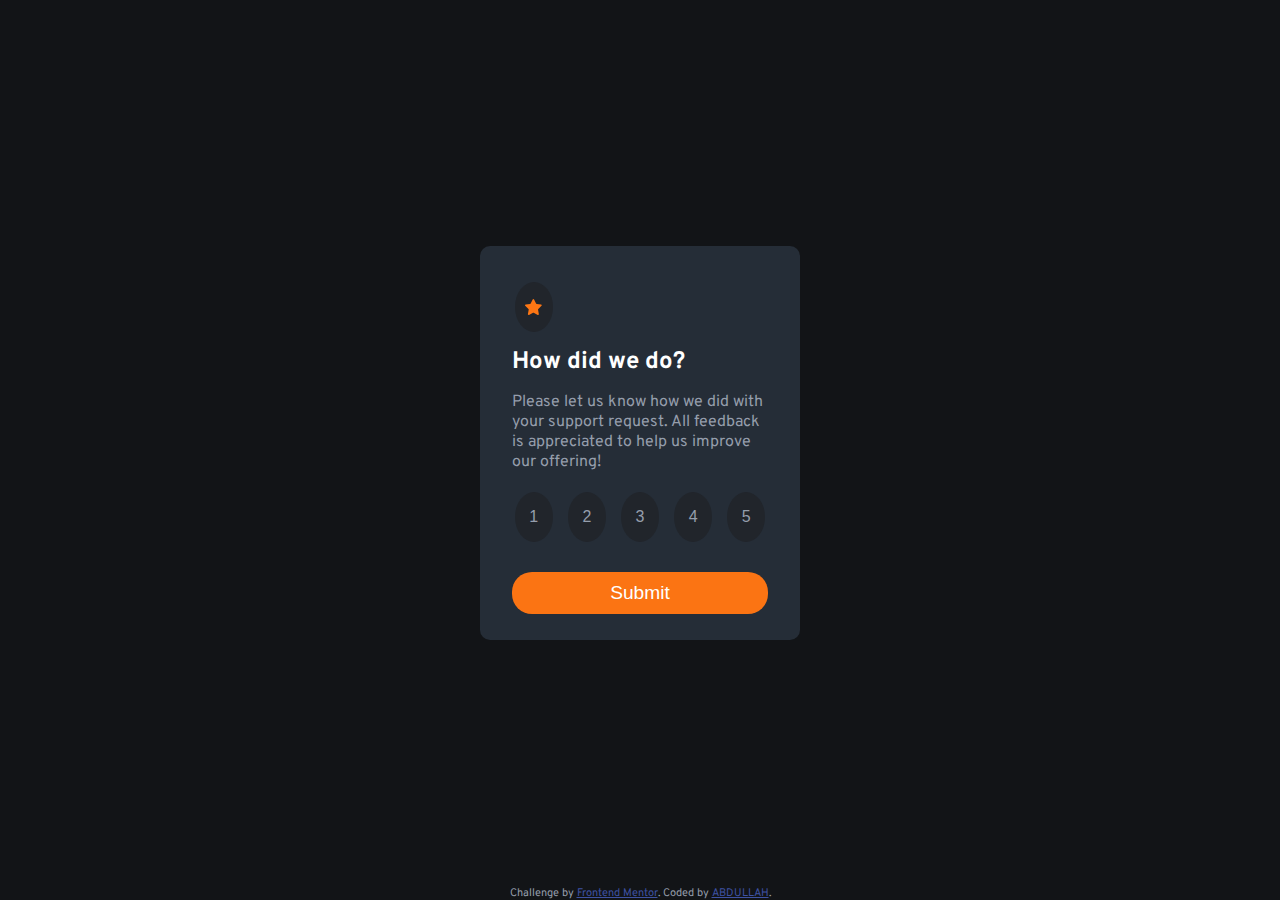
<file: index.html>
<!DOCTYPE html>
<html lang="en">
	<head>
		<meta charset="UTF-8" />
		<meta name="viewport" content="width=device-width, initial-scale=1.0" />
		<!-- displays site properly based on user's device -->

		<link
			rel="icon"
			type="image/png"
			sizes="32x32"
			href="./images/favicon-32x32.png" />
		<link rel="stylesheet" href="style.css" />
		<link
			rel="stylesheet"
			href="https://fonts.googleapis.com/css?family=Audiowide|Sofia|Overpass" />

		<title>Frontend Mentor | Interactive rating component</title>

		<!-- Feel free to remove these styles or customise in your own stylesheet 👍 -->
		<style></style>
	</head>
	<body>
		<!-- Rating state start -->

		<div class="card1">
			<div class="circle-bg">
				<img src="./images/icon-star.svg" class="Star-Icon" alt="icon-star" />
			</div>
			<h2>How did we do?</h2>
			<p>
				Please let us know how we did with your support request. All feedback is
				appreciated to help us improve our offering!
			</p>
			<div class="rating-container">
				<button onclick="clicked(this)" class="rating circle-bg">1</button>
				<button onclick="clicked(this)" class="rating circle-bg">2</button>
				<button onclick="clicked(this)" class="rating circle-bg">3</button>
				<button onclick="clicked(this)" class="rating circle-bg">4</button>
				<button onclick="clicked(this)" class="rating circle-bg">5</button>
			</div>
			<button class="Submit">Submit</button>
		</div>

		<!-- Rating state end -->

		<!-- Thank you state start -->

		<div id="hidden" class="card2 Center-Items hidden">
			<img
				src="./images/illustration-thank-you.svg"
				class="thank-you"
				alt="icon-thank-you" />

			<div>
				You selected <span id="result"></span>
				<!-- Add rating here -->
				out of 5
			</div>
			<h2>Thank you!</h2>
			<p>
				We appreciate you taking the time to give a rating. If you ever need
				more support, don’t hesitate to get in touch!
			</p>
		</div>

		<!-- Thank you state end -->

		<footer class="attribution">
			Challenge by
			<a href="https://www.frontendmentor.io?ref=challenge" target="_blank"
				>Frontend Mentor</a
			>. Coded by <a href="https://github.com/Abdul-luh">ABDULLAH</a>.
		</footer>
		<script src="./main.js"></script>
	</body>
</html>
</file>
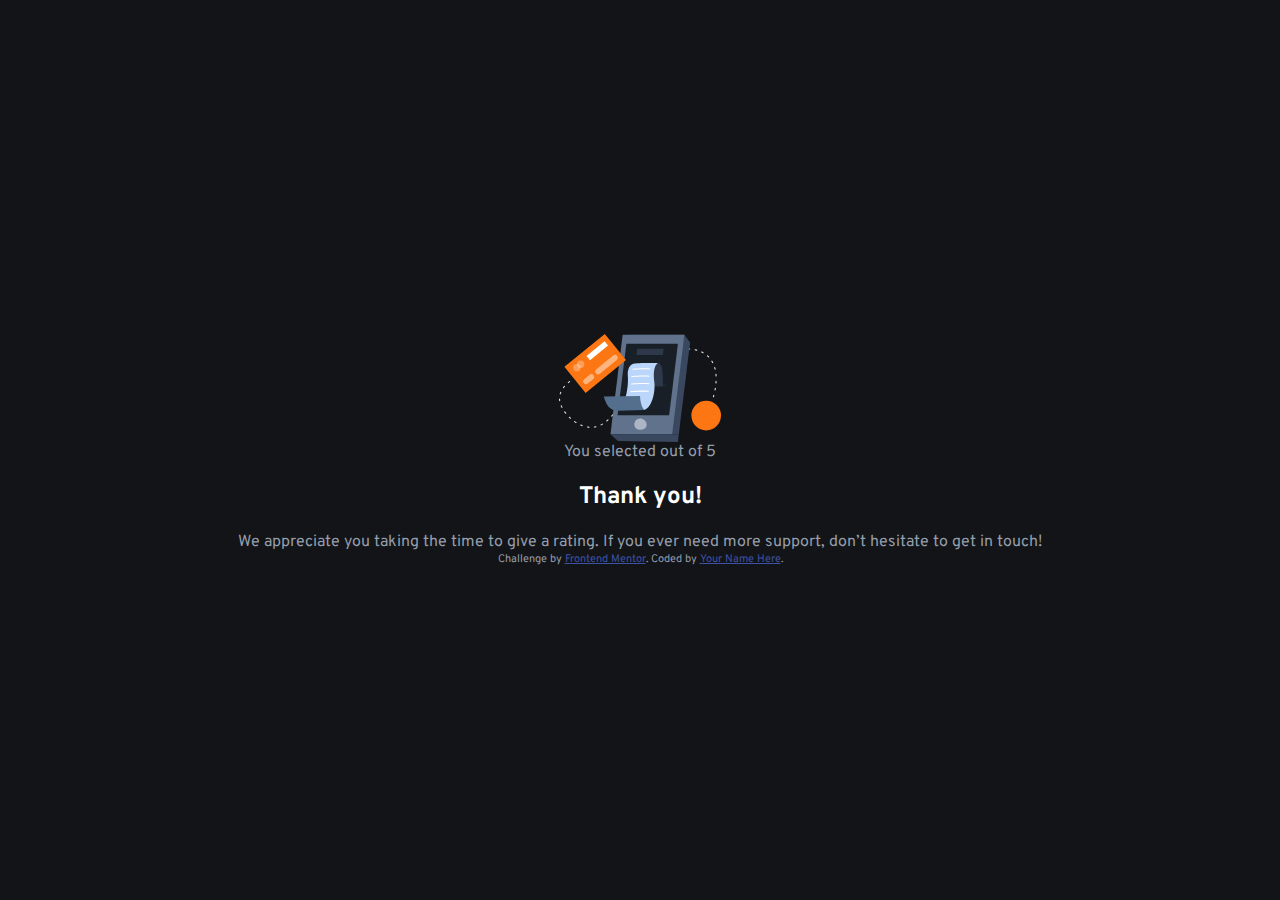
<file: thank-you.html>
<!DOCTYPE html>
<html lang="en">
	<head>
		<meta charset="UTF-8" />
		<meta name="viewport" content="width=device-width, initial-scale=1.0" />
		<!-- displays site properly based on user's device -->

		<link
			rel="icon"
			type="image/png"
			sizes="32x32"
			href="./images/favicon-32x32.png" />
		<link rel="stylesheet" href="style.css" />
		<link
			rel="stylesheet"
			href="https://fonts.googleapis.com/css?family=Audiowide|Sofia|Overpass" />

		<title>Frontend Mentor | Interactive rating component</title>

		<!-- Feel free to remove these styles or customise in your own stylesheet 👍 -->
		<style></style>
	</head>
	<body>
		<!-- Thank you state start -->
		<div class="card Center-Items">
			<img
				src="./images/illustration-thank-you.svg"
				class="thank-you"
				alt="icon-thank-you" />

			<div>
				You selected <span id="selected"></span>
				<!-- Add rating here -->
				<span id="result"></span>
				out of 5
			</div>
			<h2>Thank you!</h2>
			<p>
				We appreciate you taking the time to give a rating. If you ever need
				more support, don’t hesitate to get in touch!
			</p>
		</div>

		<!-- Thank you state end -->

		<footer class="attribution">
			Challenge by
			<a href="https://www.frontendmentor.io?ref=challenge" target="_blank"
				>Frontend Mentor</a
			>. Coded by <a href="#">Your Name Here</a>.
		</footer>
		<script src="./main.js"></script>
	</body>
</html>
</file>
<file: style.css>
@import url(https://fonts.google.com/specimen/Overpass);
:root {
	/* ## COLORS  */
	/* ### Primary  */
	--Orange: hsl(25, 97%, 53%);

	/* ### Neutral  */
	--White: hsl(0, 0%, 100%);
	--Light-Grey: hsl(217, 12%, 63%);
	--Medium-Grey: hsl(216, 12%, 54%);
	--Dark-Blue: hsl(213, 19%, 18%);
	--Dark-Blue-btn: hsl(216, 13%, 15%);
	--Very-Dark-Blue: hsl(216, 12%, 8%);
	/* ## COLORS  */

	/* ## TYPOGRAPHY */
	/* ### Body Copy */
	--Font-size-paragraph: 15px;

	/* ### Font */
	--Body-Font: "Overpass";
	--heading-Weights: 700;
	--Body-Weights: 400;
	/* ## TYPOGRAPHY */
}
* {
	margin: 0;
	padding: 0;
	box-sizing: border-box;
}
body {
	font-family: var(--Body-Font);
	font-size: var(--Body-Font);
	background-color: var(--Very-Dark-Blue);
	color: var(--Light-Grey);
	display: flex;
	flex-direction: column;
	justify-content: center;
	height: 100vh;
}
.card1,
.card2 {
	padding: 1rem 2rem;
	border-radius: 10px;
	max-width: 20rem;
	margin: auto;
	background: var(--Dark-Blue);
	line-height: 1.25rem;
}
h2 {
	color: var(--White);
	font-family: var(--Body-Font);
	font-weight: var(--heading-Weights);
	margin: 20px 0;
}
.Center-Items {
	display: flex;
	flex-direction: column;
	align-items: center;
}
button {
	appearance: none;
	border: none;
	background: none;
}
.rating-container {
	display: flex;
	justify-content: space-between;
	width: 100%;
}
.circle-bg {
	display: flex;
	justify-content: center;
	place-items: center;
	background-color: var(--Dark-Blue-btn);
	border-radius: 50%;
	width: 60px;
	height: 50px;
	padding: 10px;
	font-size: var(--Font-size-paragraph);
	color: var(--Light-Grey);
	font-size: var(--Body-Font);
	text-align: center;
	margin: 20px 1%;
	width: 15%;
}

.rating:hover:not(:first) {
	color: var(--White);
	background-color: var(--Orange);
}
.rating:focus {
	color: var(--White);
	background-color: var(--Medium-Grey);
}
.Submit {
	display: block;
	color: white;
	background-color: var(--Orange);
	border-radius: 20px;
	width: 100%;
	padding: 10px;
	margin: 10px auto;
	font-size: 1.2rem;
}
.Submit:hover {
	color: var(--Orange);
	background-color: var(--White);
}
.attribution {
	font-size: 11px;
	text-align: center;
}
.attribution a {
	color: hsl(228, 45%, 44%);
}

.hidden {
	display: none;
}
</file>
